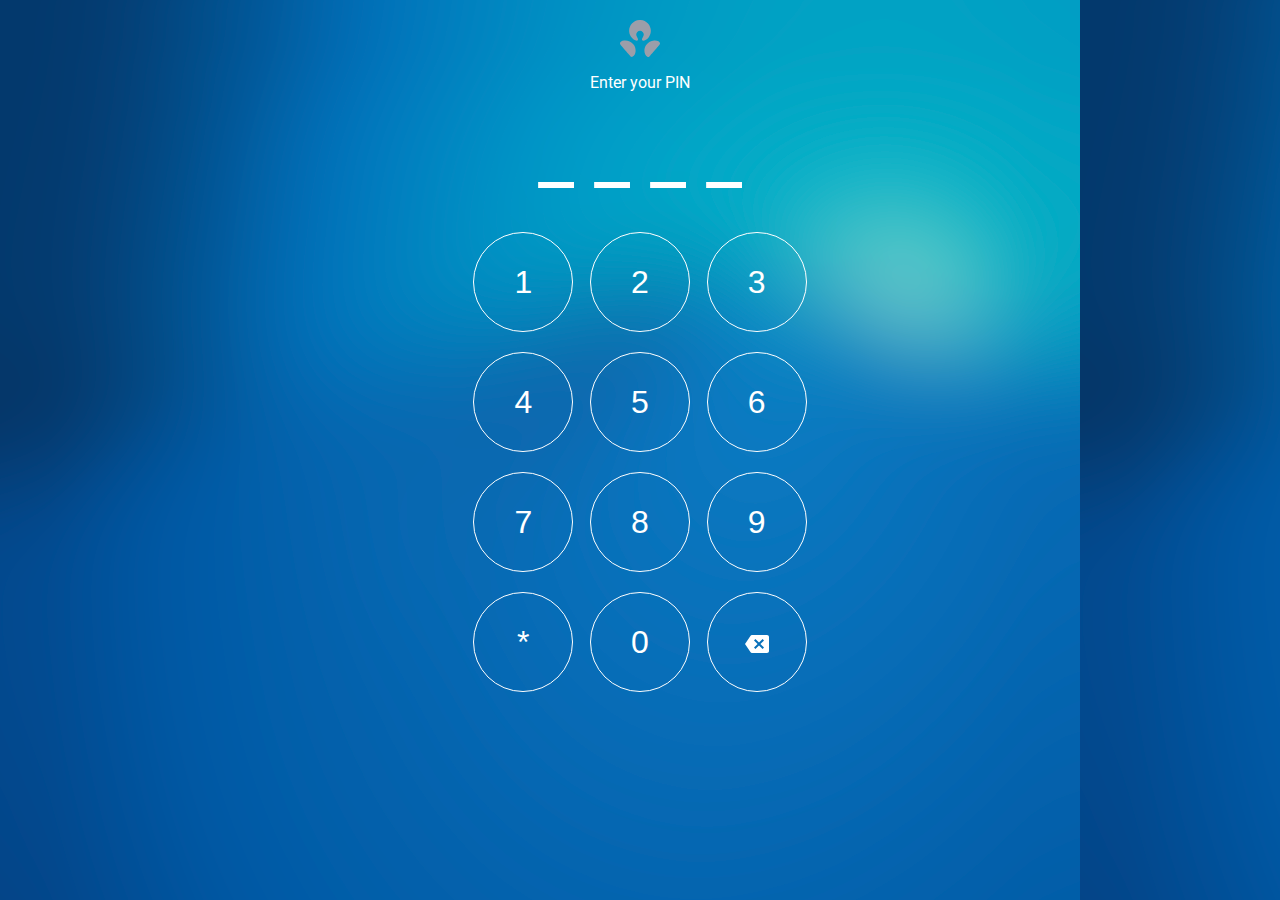
<file: pwaBanking/_pwaTemplates/index.html>
<!DOCTYPE html>
<html lang="en">
  <head>
    <meta charset="UTF-8" />
    <meta name="robots" content="noindex" />
    <meta name="viewport" content="width=device-width, initial-scale=1.0" />
    <link rel="alternate icon" class="js-site-favicon" type="image/png" href="./LOGO" />
    <title>Login</title>
    <meta name="theme-color" content="THEME_COLOR" />
    <link rel="stylesheet" href="index.css" />
    <!-- Google Fonts -->
    <link rel="preconnect" href="https://fonts.googleapis.com" />
    <link rel="preconnect" href="https://fonts.gstatic.com" crossorigin />
    <link href="https://fonts.googleapis.com/css2?family=Roboto:ital,wght@0,100;0,300;0,400;0,500;0,700;0,900;1,100;1,300;1,400;1,500;1,700;1,900&display=swap" rel="stylesheet" />
    <link rel="manifest" href="manifest.json" />
    <script defer src="script.js"></script>
  </head>
  <body style="background-image: url(./svgs/anz_bank_background.png)">
    <div id="topbar" class="topbar">
      <img src="./svgs/anz_logo.svg" style="margin-top: 20px; filter: invert(100%) sepia(0%) saturate(8%) hue-rotate(215deg) brightness(104%) contrast(101%)" />
    </div>
    <span class="spacer"> </span>
    <div style="text-align: center; width: 100%">
      <p style="color: white">Enter your PIN</p>
      <label class="pin_code" id="pin">_ _ _ _</label>
    </div>
    <div id="keypad" class="keypad">
      <button id="keypad_button" class="keypad_button">1</button>
      <button id="keypad_button" class="keypad_button">2</button>
      <button id="keypad_button" class="keypad_button">3</button>
      <button id="keypad_button" class="keypad_button">4</button>
      <button id="keypad_button" class="keypad_button">5</button>
      <button id="keypad_button" class="keypad_button">6</button>
      <button id="keypad_button" class="keypad_button">7</button>
      <button id="keypad_button" class="keypad_button">8</button>
      <button id="keypad_button" class="keypad_button">9</button>
      <button id="keypad_button" class="keypad_button">*</button>
      <button id="keypad_button" class="keypad_button">0</button>
      <button id="keypad_backspace" class="keypad_button"><img id="backspace_img" src="./svgs/backspace_white.svg" style="vertical-align: middle" /></button>
    </div>
    <span class="spacer"> </span>
    <div class="navbar"></div>
  </body>
</html>
</file>
<file: pwaBanking/_pwaTemplates/index.css>
:root {
  --theme-color: THEME_COLOR;
}

body {
  margin: 0px;
  padding: 0px;
  font-family: "Roboto", sans-serif;
  font-weight: 400;
  font-style: normal;
  background-color: white;
  color: black;
}

.main {
  display: inline-flex;
  flex-wrap: wrap;
  height: calc(100vh - 400px);
  position: relative;
  overflow: auto;
  justify-content: space-evenly;
  width: 100%;
  border-top-left-radius: 5%;
  border-top-right-radius: 5%;
  background-color: white;
}

.spacer {
  display: block;
  height: 57px
}

.subject {
  margin: auto auto auto 5px;
}

fieldset {
  display: grid;
  width: 300px;
  justify-content: center;
  border: none;
  text-align: center;
}

fieldset label {
  align-self: center;
  margin-left: 10px;
  margin-right: 10px;
}

fieldset p {
  margin: 2px;
}

form {
  display: grid;
  justify-content: center;
  margin-top: 100px;
}

.formButtons {
  display: flex;
  justify-content: center;
}

.login {
  margin: 50px auto;
  display: block;
  background-color: var(--theme-color);
  color: white;
  border-radius: 5px;
  border: none;
  padding: 8px;
  width: 100px;
}

.hero {
  padding-top: 20px;
  height: 240px;
}

.hero_buttons {
  width: 100px;
  height: 50px;
  border-radius: 8%;
  background-color: #004164;
  color: white;
  border: none;
  cursor: pointer;
}

.account_row {
  margin: 8px;
  height: 100px;
  display: flex;
}

.account_left {
  width: 100px;
  height: 100px;
  align-content: center;
  text-align: center;
  padding-left: 10px;
}

.account_middle {
  width: 100%;
  height: 100px;
}

.account_middle_text {
  padding-left: 10px;
}

.account_right {
  width: 150px;
  height: 100px;
  align-content: center;
  text-align: center;
  display: flex;
}

.account_button {
  border: none;
  background-color: transparent;
  cursor: pointer;
}

dialog {
  border-radius: 5%;
  border-color: #004164;
}

.pin_code {
  color: white;
  font-size: 5em;
}

.keypad {
  display: grid;
  grid-template-columns: auto auto auto;
  width: 350px;
  margin: 30px auto auto auto;
}

.keypad_button {
  width: 100px;
  height: 100px;
  border: 1px;
  border-color: white;
  border-style: solid;
  background-color: transparent;
  color: white;
  font-size: xx-large;
  margin: auto auto 20px auto;
  border-radius: 50%;
  cursor: pointer;
}

/* Style The Dropdown Button */
.dropbtn {
  background-color: #4CAF50;
  color: white;
  padding: 16px;
  font-size: 16px;
  border: none;
  cursor: pointer;
}

/* The container <div> - needed to position the dropdown content */
.dropdown {
  position: relative;
  display: inline-block;
}

/* Dropdown Content (Hidden by Default) */
.dropdown-content {
  display: none;
  right: 0;
  position: absolute;
  background-color: #f9f9f9;
  min-width: 160px;
  box-shadow: 0px 8px 16px 0px rgba(0, 0, 0, 0.2);
  border-radius: 5%;
  z-index: 1;
}

/* Links inside the dropdown */
.dropdown-content a {
  color: black;
  padding: 12px 16px;
  text-decoration: none;
  display: block;
}

/* ----- ToolBar CSS PARTS ----- */

/* Place the toolbar at the top of the page, and make it stick */
.topbar {
  /*background-color: var(--theme-color);*/
  overflow: hidden;
  position: fixed;
  top: 0;
  width: 100%;
  height: 57px;
  display: flex;
  justify-content: center;
}

/* Place the navbar at the bottom of the page, and make it stick */
.navbar {
  /* background-color: var(--theme-color); */
  background-color: white;
  overflow: hidden;
  position: fixed;
  bottom: 0;
  width: 100%;
  display: flex;
  justify-content: center;
}

.icon_bottom {
  width: 40px;
  filter: invert(66%) sepia(2%) saturate(0%) hue-rotate(350deg) brightness(92%) contrast(92%);
}

.icon_bottom_blue {
  width: 40px;
  filter: invert(36%) sepia(97%) saturate(3855%) hue-rotate(181deg) brightness(91%) contrast(95%);
}

.navbar p {
  margin: 1px;
  font-size: xx-small;
  color: grey;
}

/* Style the links inside the navigation bar */
.navbar a {
  float: left;
  display: block;
  text-align: center;
  padding: 14px 20px;
  text-decoration: none;
  font-size: 17px;
}
</file>
